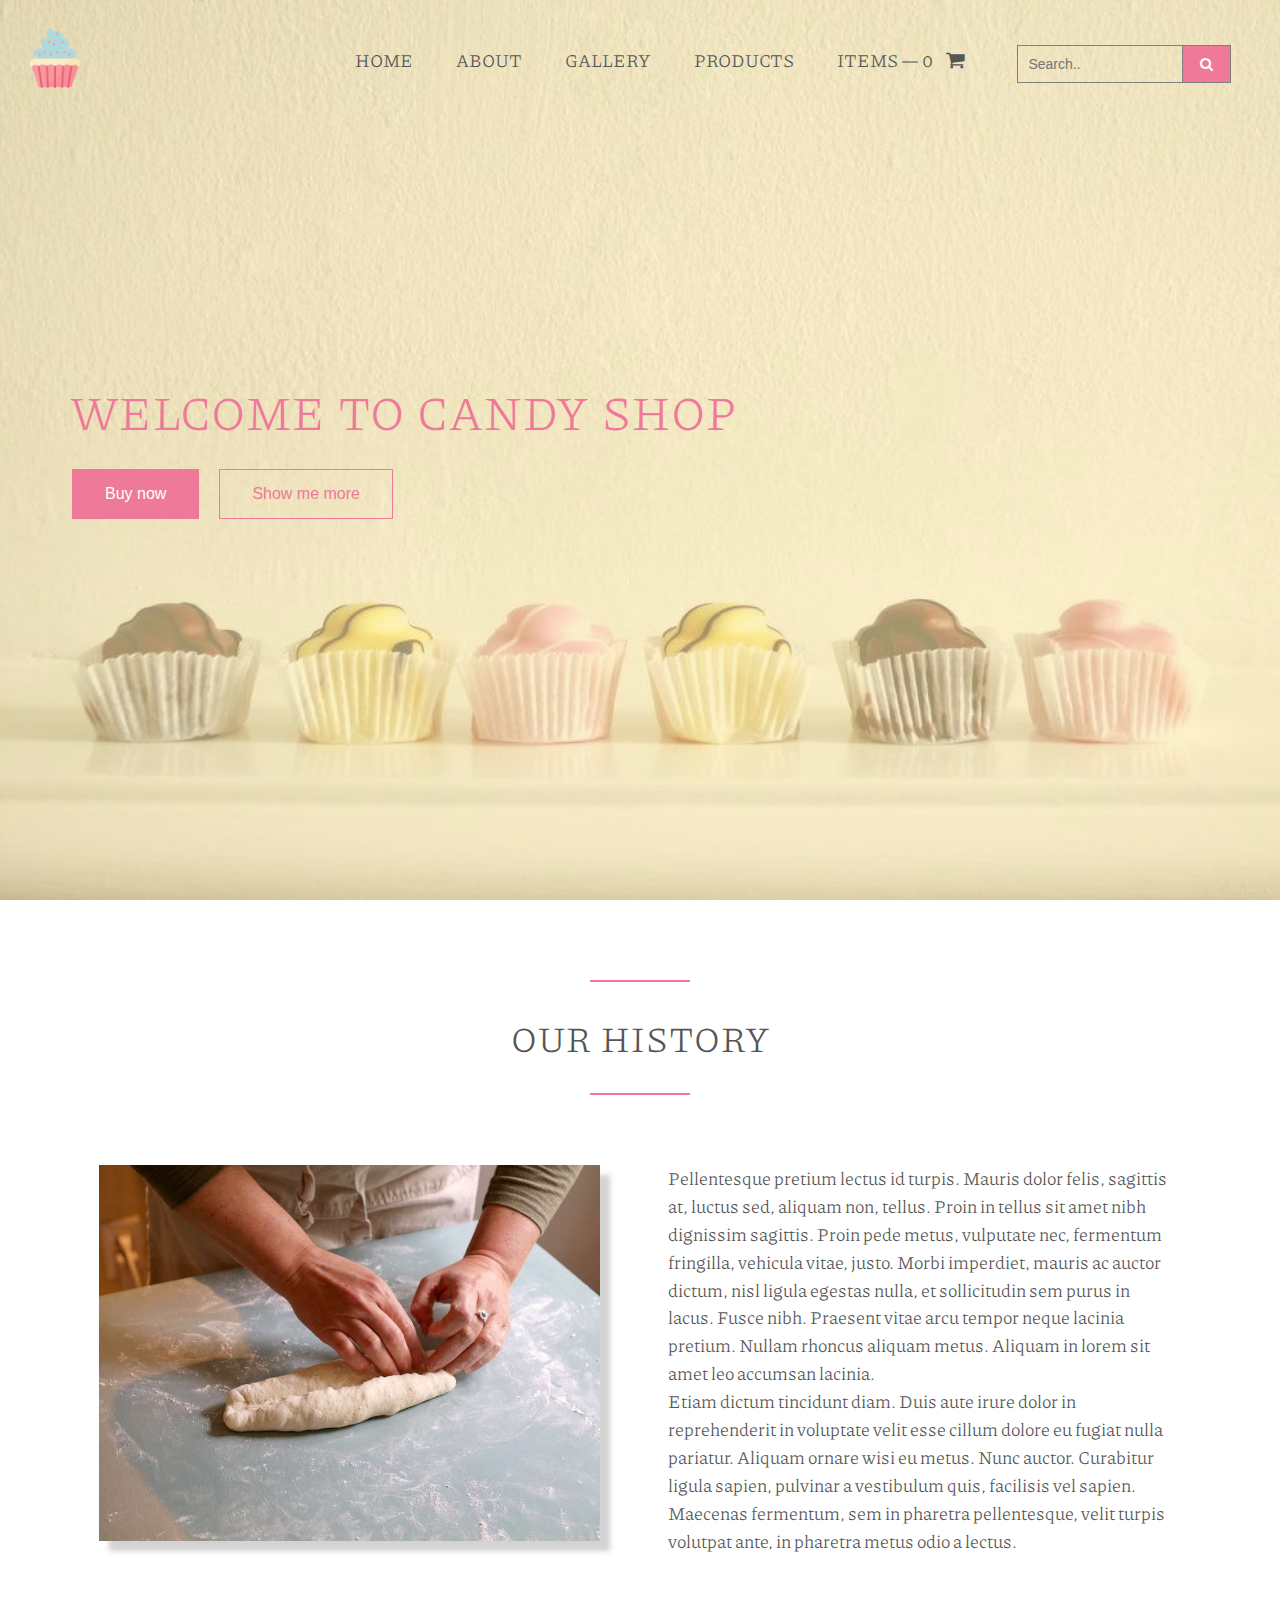
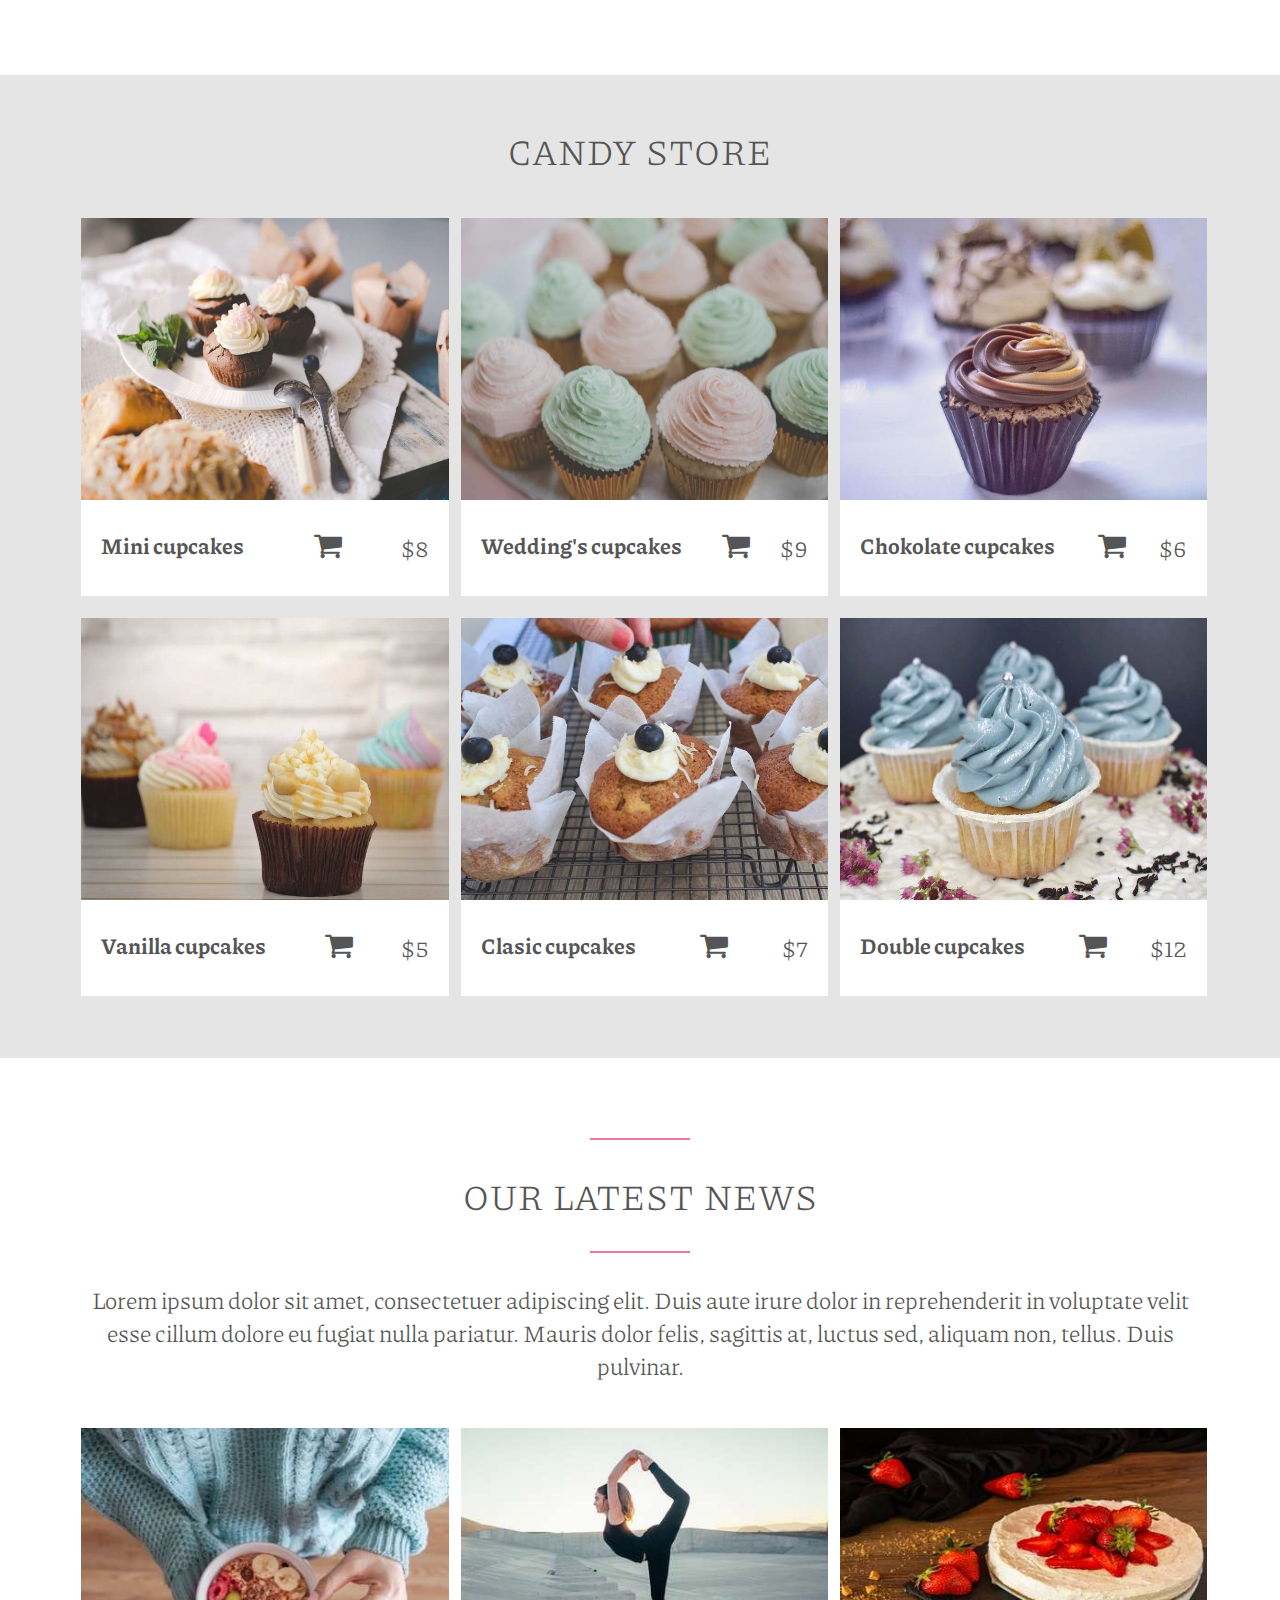
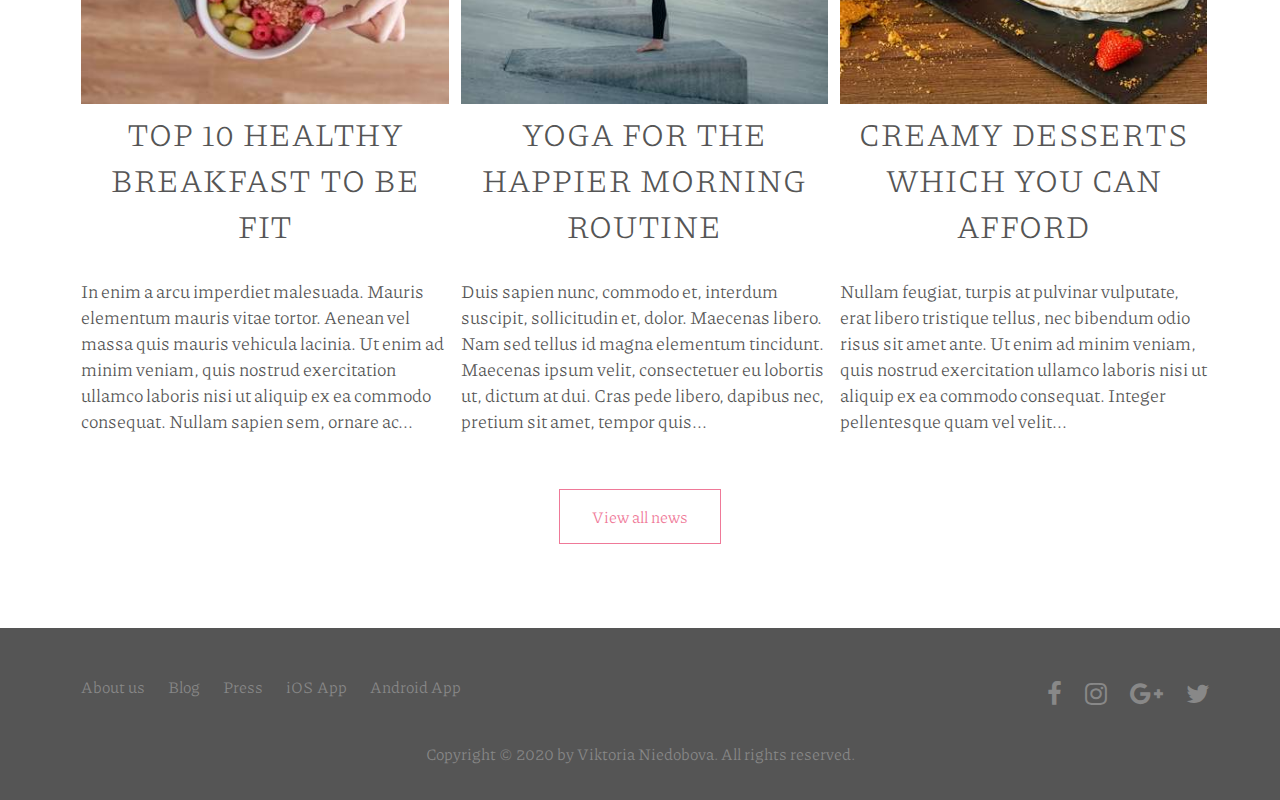
<file: index.html>
<!DOCTYPE html>
<html lang="en">
<head>
    <meta charset="UTF-8">
    <meta name="viewport" content="width=device-width, initial-scale=1.0">
    <link rel="stylesheet" href="resourses/css/style.css">
    <link rel="stylesheet" href="vendors/css/grid.css">
    <link rel="stylesheet" href="resourses/css/queries.css">

    <link rel="stylesheet" href="https://cdnjs.cloudflare.com/ajax/libs/font-awesome/4.7.0/css/font-awesome.min.css">

    <link href="https://fonts.googleapis.com/css2?family=Piazzolla:ital,wght@0,100;0,300;0,400;1,300&display=swap" rel="stylesheet">

    <title>Cupcake Shop</title>
</head>
<body>

    <header>
        <div class="search-form">
            <form class="search-form__field">
                <input type="text" placeholder="Search.." name="search">
                <button type="submit"><i class="fa fa-search"></i></button>
            </form>
        </div>

        <nav>
            <span class="navbar-toggle" id="js-navbar-toggle">
                <i class="fa fa-bars"></i>
            </span>
            <a href="index.html" class="logo-main">
                <img src="resourses/images/logo-1.png" alt="Pink logo" class="logo-main__color">
                <img src="resourses/images/logo-2.png" alt="Black-logo" class="logo-main__black">
            </a>

            <ul class="main-nav center" id="js-menu">
                <div class="main-nav__links">
                    <li><a href="index.html">Home</a></li>
                    <li><a href="#section-about">About</a></li>
                    <li><a href="#section-gallery">Gallery</a></li>
                    <li>
                        <div class="dropdown">
                            <div class="dropbtn">Products</div>
                            <div class="dropdown-content">
                                <a href="#">Link 1</a>
                                <a href="#">Link 2</a>
                                <a href="#">Link 3</a>
                            </div>
                        </div>
                    </li>

                    <li class="cart-nav">
                        <a href="shop.html"> Items &mdash; <span>0</span></a>
                        <span class="fa fa-shopping-cart"></span>
                    </li>
                </div>
            </ul>
        </nav>

        <div class="hero-text-box" id="hero-text-box">
            <h1>Welcome to Candy Shop</h1>
            <button class="btn btn-full">Buy now</button>
            <button class="btn btn-ghost">Show me more</button>
        </div>
    </header>

    <section class="section-about" id="section-about">
        <div class="row">
            <h2>Our History</h2>
        </div>

        <div class="row">
            <div class="col span-1-of-2 box">
                <div class="section-about__image">
                    <img src="resourses/images/about.jpeg" alt="About shop">
                </div>
            </div>
            <div class="col span-1-of-2 box">
                <div class="section-about__text">
                    <p>
                        Pellentesque pretium lectus id turpis. Mauris dolor felis, sagittis at, luctus sed, aliquam non, tellus. Proin in tellus sit amet nibh dignissim sagittis. Proin pede metus, vulputate nec, fermentum fringilla, vehicula vitae, justo. Morbi imperdiet, mauris ac auctor dictum, nisl ligula egestas nulla, et sollicitudin sem purus in lacus. Fusce nibh. Praesent vitae arcu tempor neque lacinia pretium. Nullam rhoncus aliquam metus. Aliquam in lorem sit amet leo accumsan lacinia. <br> Etiam dictum tincidunt diam. Duis aute irure dolor in reprehenderit in voluptate velit esse cillum dolore eu fugiat nulla pariatur. Aliquam ornare wisi eu metus. Nunc auctor.
                        Curabitur ligula sapien, pulvinar a vestibulum quis, facilisis vel sapien. Maecenas fermentum, sem in pharetra pellentesque, velit turpis volutpat ante, in pharetra metus odio a lectus. 
                    </p>
                </div>
            </div>
        </div>
    </section>

    <section class="section-photo-gallery" id="section-gallery">
        <div class="row">
            <h3>Candy Store</h3>
        </div>

        <div class="row">
            <div class="col span-2-of-6 card">
                <div class="section-photo-gallery__img-container">
                    <img src="resourses/images/1.jpeg" alt="Mini cupcakes">
                </div>
                <div class="section-photo-gallery__card-offer">
                    <div class="section-photo-gallery__card-offer--card-text">
                        <h4>Mini cupcakes</h4>
                        <i class="fa fa-shopping-cart add"></i>
                        <span class="card-text--value">$8</span>
                    </div>
                </div>
            </div>
            <div class="col span-2-of-6 card">
                <div class="section-photo-gallery__img-container">
                    <img src="resourses/images/2.jpeg" alt="Wedding's cupcakes">
                </div>
                <div class="section-photo-gallery__card-offer">
                    <div class="section-photo-gallery__card-offer--card-text">
                        <h4>Wedding's cupcakes</h4>
                        <i class="fa fa-shopping-cart add"></i>
                        <span class="card-text--value">$9</span>
                    </div>
                </div>
            </div>

            <div class="col span-2-of-6 card">
                <div class="section-photo-gallery__img-container">
                    <img src="resourses/images/3.jpeg" alt="Chokolate cupcakes">
                </div>
                <div class="section-photo-gallery__card-offer">
                    <div class="section-photo-gallery__card-offer--card-text">
                        <h4>Chokolate cupcakes</h4>
                        <i class="fa fa-shopping-cart add"></i>
                        <span class="card-text--value">$6</span>
                    </div>
                </div>
            </div>
            <div class="col span-2-of-6 card">
                <div class="section-photo-gallery__img-container">
                    <img src="resourses/images/4.jpeg" alt="Vanilla cupcakes">
                </div>
                <div class="section-photo-gallery__card-offer">
                    <div class="section-photo-gallery__card-offer--card-text">
                        <h4>Vanilla cupcakes</h4>
                        <i class="fa fa-shopping-cart add"></i>
                        <span class="card-text--value">$5</span>
                    </div>
                </div>
            </div>
            <div class="col span-2-of-6 card">
                <div class="section-photo-gallery__img-container">
                    <img src="resourses/images/5.jpeg" alt="Clasic cupcakes">
                </div>
                <div class="section-photo-gallery__card-offer">
                    <div class="section-photo-gallery__card-offer--card-text">
                        <h4>Clasic cupcakes</h4>
                        <i class="fa fa-shopping-cart add"></i>
                        <span class="card-text--value">$7</span>
                    </div>
                </div>
            </div>
            <div class="col span-2-of-6 card">
                <div class="section-photo-gallery__img-container">
                    <img src="resourses/images/6.jpeg" alt="Double cupcakes">
                </div>
                <div class="section-photo-gallery__card-offer">
                    <div class="section-photo-gallery__card-offer--card-text">
                        <h4>Double cupcakes</h4>
                        <i class="fa fa-shopping-cart add"></i>
                        <span class="card-text--value">$12</span>
                    </div>
                </div>
            </div>
            
        </div>

        <div id="snackbar">Add to the shopping cart</div>
    </section>

    <section class="section-blog" id="section-blog">
        <div class="row">
            <h2>Our latest news</h2>
            <p class="section-blog__long-copy">
                Lorem ipsum dolor sit amet, consectetuer adipiscing elit. Duis aute irure dolor in reprehenderit in voluptate velit esse cillum dolore eu fugiat nulla pariatur. Mauris dolor felis, sagittis at, luctus sed, aliquam non, tellus. Duis pulvinar. 
            </p>
        </div>

        <div class="section-blog__news row">
            <div class="col span-1-of-3">
                <img src="./resourses/images/blog-1.jpeg" alt="Healthy breakfast">               
                <h3>Top 10 healthy breakfast to be fit</h3>
                <p>
                    In enim a arcu imperdiet malesuada. Mauris elementum mauris vitae tortor. Aenean vel massa quis mauris vehicula lacinia. Ut enim ad minim veniam, quis nostrud exercitation ullamco laboris nisi ut aliquip ex ea commodo consequat. Nullam sapien sem, ornare ac... 
                </p>
            </div>
            <div class="col span-1-of-3">
                <img src="./resourses/images/blog-2.jpeg" alt="Yoga">               
                <h3>Yoga for the happier morning routine</h3>
                <p>
                    Duis sapien nunc, commodo et, interdum suscipit, sollicitudin et, dolor. Maecenas libero. Nam sed tellus id magna elementum tincidunt. Maecenas ipsum velit, consectetuer eu lobortis ut, dictum at dui. Cras pede libero, dapibus nec, pretium sit amet, tempor quis...
                </p>
            </div>
            <div class="col span-1-of-3">
                <img src="./resourses/images/blog-3.jpeg" alt="Desserts">               
                <h3>Creamy desserts which you can afford</h3>
                <p>
                    Nullam feugiat, turpis at pulvinar vulputate, erat libero tristique tellus, nec bibendum odio risus sit amet ante. Ut enim ad minim veniam, quis nostrud exercitation ullamco laboris nisi ut aliquip ex ea commodo consequat. Integer pellentesque quam vel velit...
                </p>
            </div>
        </div>
        <div class="u-center-text">
            <a class="btn btn-ghost btn-blog" href="#">View all news</a>
        </div>
    </section>

    <footer>
        <div class="row">
            <div class ="col span-1-of-2">
                <ul class="footer-nav">
                    <li><a href="#">About us</a></li>
                    <li><a href="#">Blog</a></li>
                    <li><a href="#">Press</a></li>
                    <li><a href="#">iOS App</a></li>
                    <li><a href="#">Android App</a></li>
                </ul>
            </div>
            <div class ="col span-1-of-2">
                <ul class="social-links">
                    <li><a href="#"><i class="fa fa-facebook"></i></a></li>
                    <li><a href="#"><i class="fa fa-instagram"></i></a></li>
                    <li><a href="#"><i class="fa fa-google-plus"></i></a></li>
                    <li><a href="#"><i class="fa fa-twitter"></i></a></li>
                </ul>
            </div>
        </div>

        <div class="row">
            <p>
                Copyright &copy; 2020 by Viktoria Niedobova. All rights reserved.
            </p>
        </div>
    </footer>

    <script src="./resourses/js/script.js"></script>
    <script src="./resourses/js/shopCart.js"></script>
    <script src="./resourses/js/main.js"></script>
    
</body>

</html>
</file>
<file: resourses/css/style.css>
/* ---------------------------------------- */
/* COLOR */
/* ---------------------------------------- */

:root {
    --mainPink: #ef7998;
    --mainYellow: rgb(249, 228, 148);
    --mainWhite: #fff;
    --mainBlack: #000;
    --yellowTrans: rgba(249, 228, 148, 0.5);
    --mainGrey: #555;
  }

/* ---------------------------------------- */
/* BASIC SETUP */
/* ---------------------------------------- */

* {
    padding: 0;
    margin: 0;
    box-sizing: border-box;
}

html,
body {
    background-color: var(--mainWhite);
    color: var(--mainGrey);
    font-family: 'Piazzolla', 'Arial', serif;
    font-weight: 300;
    font-size: 20px;
    text-rendering: optimizeLegibility;
    overflow-x: hidden;
}

/* ---------------------------------------- */
/* REUSABLE COMPONENTS */
/* ---------------------------------------- */

.row {
    max-width: 1140px;
    margin: 0 auto;
}

section {
    padding: 80px 0;
}

.box {
    padding: 2.5%;
}

/*---------HEADINGS--------------*/

h1,
h2,
h3,
h5,
h6 {
    font-weight: 300;
    text-transform: uppercase;
}

h1 {
    margin-top: 0 !important;
    margin-bottom: 20px;
    color: var(--mainPink);
    font-size: 240%;
    word-spacing: 4px;
    letter-spacing: 1px;
}

h2 {
    font-size: 180%;
    word-spacing: 2px;
    text-align: center;
    margin-bottom: 30px;
    letter-spacing: 1px;
}

h3 {
    font-size: 180%;
    word-spacing: 2px;
    text-align: center;
    margin-bottom: 30px;
    letter-spacing: 1px;
}

h4 {
    font-size: 110%;
    margin-bottom: 15px;
}

h5 {
    font-size: 90%;
    letter-spacing: 0.5px;
    margin-top: 10px;
}

h6 {
    font-size: 90%;
    letter-spacing: 0.5px;
    padding: 0 15px;
}

h2::after {
    display: block;
    height: 2px;
    background-color: var(--mainPink);
    content: " ";
    width: 100px;
    margin: 0 auto;
    margin-top: 30px;
}

h2::before {
    display: block;
    height: 2px;
    background-color: var(--mainPink);
    content: " ";
    width: 100px;
    margin: 0 auto;
    margin-bottom: 30px;
}

/* ---------------------------------------- */
/* HEADER */
/* ---------------------------------------- */


header {
    background-image: linear-gradient(rgba(249, 228, 148, 0.5), rgba(249, 228, 148, 0.5)), url('./img/hero.jpeg');
    background-size: cover;
    background-position: center;
    background-repeat: no-repeat;
    /* background-attachment: fixed; */
    height: 100vh;
    position: relative;
}

.hero-text-box {
    position: absolute;
    width: 1140px;
    top: 50%;
    left: 50%;
    transform: translate(-50%, -50%);
    -webkit-transform: translate(-50%, -50%);
    -ms-transform: translate(-50%, -50%);
}

.logo-main__color {
    height: 60px;
    width: auto;
    position: absolute;
    left: 25px;
    top: 8px;
    margin-top: 20px;
    opacity: 0.8;
}

.logo-main__black {
    display: none;
    height: 50px;
    width: auto;
    float: left;
    margin: 5px 0;
    position: absolute;
    top: 11px;
    left: 20px;
}

.main-nav li a:link,
.main-nav li a:visited {
    list-style: none;
    color: var(--mainGrey);
    text-decoration: none;
    text-transform: uppercase;
    font-size: 90%;
    border-bottom: 1px solid transparent;
    transition: border-bottom 0.3s;
    -webkit-transition: border-bottom 0.3s;
    width: 100%;
    position: relative;
}

.main-nav li a:hover,
.main-nav li a:active {
    border-bottom: 2px solid var(--mainPink);
}

.logo-main {
    width: 100%;
}

.center {
    width: 100%;
    padding-top: 45px;
    text-align: center;
}

.fa-shopping-cart {  
    margin-left: 10px;
}


.navbar-toggle i {
    color: var(--mainGrey);
    font-size: 50px;
}

/* ---------------------------------------- */
/* ABOUT */
/* ---------------------------------------- */

.box:first-child { 
    margin-left: 0; 
}

.section-about__image {
    float: left;
    box-shadow: 10px 10px 5px rgba(80, 80, 80, 0.25);
    line-height: 0;
}

.section-about__image img {
    width: 100%;
    height: auto;
}

.section-about__text {
    float: right;
}

.section-about__text p {
    font-size: 90%;
    line-height: 155%;
}

/* ---------------------------------------- */
/* PHOTO-GALLERY */
/* ---------------------------------------- */

.section-photo-gallery {
    padding: 50px 0;
    background-color: #e5e5e5;
}

.card {
    position: relative;
    display: flex !important;
    flex-direction: column;
    min-width: 0;
    background-color: #fff;
    background-clip: border-box;
}

.section-photo-gallery__img-container {
    width: 100%;
    margin: 0;
    overflow: hidden;
    position: relative;
    cursor: pointer;
}

.section-photo-gallery__img-container img {
    opacity: 0.9;
    width: 100%;
    height: auto;
    transform: scale(1.15);
    transition: transform 0.7s, opacity 0.7s;
    -webkit-transition: transform 0.7s, opacity 0.7s;
}

.section-photo-gallery__img-container img:hover {
    opacity: 1;
    transform: scale(1.03);
    -webkit-transform: scale(1.03);
    -ms-transform: scale(1.03);
}

.section-photo-gallery__card-offer {
    margin-top: 10px;
    padding: 1rem;
}

.section-photo-gallery__card-offer--card-text{
    justify-content: space-between;
    display: flex;

}

.section-photo-gallery__card-offer--card-text i {
    font-size: 30px;
    color: var(--mainGrey);
    cursor: pointer;
}

.card-text--value {
    font-size: 120%;
}

/* ---------------------------------------- */
/* SEARCH-FORM */
/* ---------------------------------------- */

.search-form {
    position: absolute;
    top: 4%;
    right: 9.6%;
}

.search-form__field input[type=text] {
    padding: 10px;
    font-size: 17px;
    border: 1px solid grey;

    float: left;
    width: 80%;
    background: transparent;
}
  
.search-form__field button {
    float: left;
    width: 20%;
    padding: 10px;
    background: var(--mainPink);
    color: white;
    font-size: 17px;
    border: 1px solid grey;
    border-left: none; 
    cursor: pointer;
}
  
.search-form__field button:hover {
    background-color: #eb5b81;
}
  
.search-form__field::after {
    content: "";
    clear: both;
    display: table;
} 


/*------BUTTONS-------*/

.btn {
    border: none;
    color: white;
    padding: 15px 32px;
    text-align: center;
    text-decoration: none;
    display: inline-block;
    font-size: 16px;
    margin: 4px 2px;
    cursor: pointer;
    transition: background-color 0.2s, color 0.2s;
    -webkit-transition: background-color 0.2s, color 0.2s;
    outline: none;
}

.btn-full {
    background-color: var(--mainPink);
    border: 1px solid var(--mainPink);
    margin-right: 15px;
}

.btn-ghost {
    border: 1px solid var(--mainPink);
    color: var(--mainPink);
    background-color: transparent;
}

.btn:hover {
    background-color: #eb5b81;
}

.btn-full:hover {
    border: 1px solid #eb5b81;
}

.btn-ghost:hover {
    border: 1px solid #eb5b81;
    color: #fff;
}

/*---------DROPDOWN MENU-------------*/

/* Dropdown Button */
.dropbtn {
    border: none;
    text-transform: uppercase;
    text-decoration: none;
    font-size: 90%;
  }


  /* The container <div> - needed to position the dropdown content */

  .dropdown {
    position: relative;
    display: inline-block;
  }

  /* Dropdown Content (Hidden by Default) */
  .dropdown-content {
    display: none;
    padding-top: 10px;
    position: absolute;
    background-color: #fbebb3;
    box-shadow: 0px 8px 16px 0px rgba(0,0,0,0.2);
    z-index: 1;
  }

  /* Links inside the dropdown */
  .dropdown-content a {
    padding: 12px 16px;
    display: block; /*change was inline-block*/
  }

  /* Show the dropdown menu on hover */
  
  .dropdown:hover .dropdown-content {display: block;}

/* ---------------------------------------- */
/* SHOPPING-CART */
/* ---------------------------------------- */

.header-shop {
    background-color: var(--yellowTrans);
    background-size: cover;
    background-position: center;
    background-repeat: no-repeat;
    background-attachment: fixed;
    height: 100%;
    position: relative;
    padding: 10px 0 !important;
}

.product-header {
    display: grid;
    grid-template-columns: 30% 10% 30% 20%;
    margin: 40px 10px;
    padding: 10px;
    grid-column-gap: 20px;
    text-align: center;
}

.product-item {
    display: grid;
    grid-template-columns: 30% 10% 30% 20%;
    grid-column-gap: 20px;
    margin: 20px 5px;
    padding: 10px;
    text-align: center;
}

.product-item h6 {
    margin-top: 45px;
}

.price,
.total {
    vertical-align: middle;
    margin-top: 30px;
}

.quantity {
    margin-top: 30px;
    display: flex !important;
    flex-wrap: wrap;
    justify-content: center;
}

.quantity i {
    color: var(--mainGrey) !important;
    margin-top: 47.5px;
}

.products {
    background-color: rgb(247, 220, 116, 0.5);
    padding: 20px 0;
}

.total {
    display: flex !important;
    flex-wrap: wrap;
    justify-content: center;
}

.total i {
    color: var(--mainGrey) !important;
    margin-top: 42px;
    font-size: 1.5rem;

}

.basketTotalContainer {
    float: right;
    margin-top: 30px;
    display: flex;
    padding: 1rem;
}

.basketTotal {
    justify-content: space-between;
    display: flex;
    padding: 10px;
}

/* ---------------------------------------- */
/* BLOG */
/* ---------------------------------------- */

.u-center-text {
    text-align: center;
}

.section-blog__long-copy {
    margin-bottom: 35px;
    text-align: center;
    font-size: 118%;
}

.section-blog__news {
    margin-bottom: 40px;
}

.span-1-of-3 img {
    width: 100%;
}

.span-1-of-3 p {
    font-size: 18px;
}

.span-1-of-3 h3 {
    font-size: 160%;
}

/* ---------------------------------------- */
/* FOOTER */
/* ---------------------------------------- */

footer {
    background-color: var(--mainGrey);
    padding: 35px;
    font-size: 80%;
}

.footer-nav {
    list-style-type: none;
    float: left;
}

.social-links {
    list-style-type: none;
    float: right;
}

.footer-nav li,
.social-links li {
    display: inline-block;
    margin-right: 20px;
}

.footer-nav li:last-child,
.social-links li:last-child {
    margin-right: 0;
}

.footer-nav li a:link,
.footer-nav li a:visited,
.social-links i {
    text-decoration: none;
    border: 0;
    color: #888;
    transition: color 0.2s;
    -webkit-transition: color 0.2s;
}

.footer-nav li a:hover,
.footer-nav li a:active {
    color: #ddd;
}

.social-links li a:link,
.social-links li a:visited {
    font-size: 160%;
}

.fa-facebook,
.fa-google-plus,
.fa-instagram,
.fa-twitter {
    transition: color 0.2s;
    -webkit-transition: color 0.2s;
}

.fa-facebook:hover {
    color: #3b5998;
}

.fa-instagram:hover {
    color: #8a3ab9;
}

.fa-google-plus:hover {
    color: #dd4b39;
}

.fa-twitter:hover {
    color: #55acee;
}

footer p {
    color: #888;
    text-align: center;
    margin-top: 20px;
}

.white {
    background-color: green;
}

/*Message add to cart*/

#snackbar {
    visibility: hidden;
    min-width: 250px;
    margin-left: -125px;
    background-color: #333;
    color: #fff;
    text-align: center;
    border-radius: 2px;
    padding: 16px;
    position: fixed;
    z-index: 1;
    left: 50%;
    bottom: 30px;
    font-size: 17px;
  }
  
  #snackbar.show {
    visibility: visible;
    -webkit-animation: fadein 0.5s, fadeout 0.5s 2.5s;
    animation: fadein 0.5s, fadeout 0.5s 2.5s;
  }
  
  @-webkit-keyframes fadein {
    from {bottom: 0; opacity: 0;} 
    to {bottom: 30px; opacity: 1;}
  }
  
  @keyframes fadein {
    from {bottom: 0; opacity: 0;}
    to {bottom: 30px; opacity: 1;}
  }
  
  @-webkit-keyframes fadeout {
    from {bottom: 30px; opacity: 1;} 
    to {bottom: 0; opacity: 0;}
  }
  
  @keyframes fadeout {
    from {bottom: 30px; opacity: 1;}
    to {bottom: 0; opacity: 0;}
  }
</file>
<file: vendors/css/grid.css>
/*  SECTIONS  ============================================================================= */

.section {
	clear: both;
	padding: 0px;
	margin: 0px;
}

/*  GROUPING  ============================================================================= */

.row {
    zoom: 1; /* For IE 6/7 (trigger hasLayout) */
}

.row:before,
.row:after {
    content:"";
    display:table;
}
.row:after {
    clear:both;
}

/*  GRID COLUMN SETUP   ==================================================================== */

.col {
	display: block;
	float:left;
	margin: 1% 0 1% 1%;
}

/* .col:first-child { margin-left: 0; } all browsers except IE6 and lower */


/*  REMOVE MARGINS AS ALL GO FULL WIDTH AT 480 PIXELS */

@media only screen and (max-width: 480px) {
	.col { 
		margin: 1% 0 1% 0%;
        margin: 0;
	}
}


/*  GRID OF TWO   ============================================================================= */


.span-2-of-2 {
	width: 100%;
}

.span-1-of-2 {
	width: 49%;
}

/*  GO FULL WIDTH AT LESS THAN 480 PIXELS */

@media only screen and (max-width: 480px) {
	.span-2-of-2 {
		width: 100%; 
	}
	.span-1-of-2 {
		width: 100%; 
	}
}


/*  GRID OF THREE   ============================================================================= */

	
.span-3-of-3 {
	width: 100%; 
}

.span-2-of-3 {
	width: 66.13%; 
}

.span-1-of-3 {
	width: 32.26%; 
}


/*  GO FULL WIDTH AT LESS THAN 480 PIXELS */

@media only screen and (max-width: 480px) {
	.span-3-of-3 {
		width: 100%; 
	}
	.span-2-of-3 {
		width: 100%; 
	}
	.span-1-of-3 {
		width: 100%;
	}
}

/*  GRID OF FOUR   ============================================================================= */

	
.span-4-of-4 {
	width: 100%; 
}

.span-3-of-4 {
	width: 74.6%; 
}

.span-2-of-4 {
	width: 49.2%; 
}

.span-1-of-4 {
	width: 23.8%; 
}


/*  GO FULL WIDTH AT LESS THAN 480 PIXELS */

@media only screen and (max-width: 480px) {
	.span-4-of-4 {
		width: 100%; 
	}
	.span-3-of-4 {
		width: 100%; 
	}
	.span-2-of-4 {
		width: 100%; 
	}
	.span-1-of-4 {
		width: 100%; 
	}
}


/*  GRID OF FIVE   ============================================================================= */

	
.span-5-of-5 {
	width: 100%;
}

.span-4-of-5 {
  	width: 79.68%; 
}

.span-3-of-5 {
  	width: 59.36%; 
}

.span-2-of-5 {
  	width: 39.04%;
}

.span-1-of-5 {
  	width: 18.72%;
}


/*  GO FULL WIDTH AT LESS THAN 480 PIXELS */

@media only screen and (max-width: 480px) {
	.span-5-of-5 {
		width: 100%; 
	}
	.span-4-of-5 {
		width: 100%; 
	}
	.span-3-of-5 {
		width: 100%; 
	}
	.span-2-of-5 {
		width: 100%; 
	}
	.span-1-of-5 {
		width: 100%; 
	}
}


/*  GRID OF SIX   ============================================================================= */


.span-6-of-6 {
	width: 100%;
}

.span-5-of-6 {
  	width: 83.06%;
}

.span-4-of-6 {
  	width: 66.13%;
}

.span-3-of-6 {
  	width: 49.2%;
}

.span-2-of-6 {
  	width: 32.26%;
}

.span-1-of-6 {
  	width: 15.33%;
}


/*  GO FULL WIDTH AT LESS THAN 480 PIXELS */

@media only screen and (max-width: 480px) {
	.span-6-of-6 {
		width: 100%; 
	}
	.span-5-of-6 {
		width: 100%; 
	}
	.span-4-of-6 {
		width: 100%; 
	}
	.span-3-of-6 {
		width: 100%; 
	}
	.span-2-of-6 {
		width: 100%; 
	}
	.span-1-of-6 {
		width: 100%; 
	}
}



/*  GRID OF SEVEN   ============================================================================= */


.span-7-of-7 {
	width: 100%;
}

.span-6-of-7 {
	width: 85.48%;
}

.span-5-of-7 {
  	width: 70.97%;
}

.span-4-of-7 {
  	width: 56.45%;
}

.span-3-of-7 {
  	width: 41.94%;
}

.span-2-of-7 {
  	width: 27.42%;
}

.span-1-of-7 {
  	width: 12.91%;
}


/*  GO FULL WIDTH AT LESS THAN 480 PIXELS */

@media only screen and (max-width: 480px) {
	.span-7-of-7 {
		width: 100%; 
	}
	.span-6-of-7 {
		width: 100%; 
	}
	.span-5-of-7 {
		width: 100%; 
	}
	.span-4-of-7 {
		width: 100%; 
	}
	.span-3-of-7 {
		width: 100%; 
	}
	.span-2-of-7 {
		width: 100%; 
	}
	.span-1-of-7 {
		width: 100%; 
	}
}


/*  GRID OF EIGHT   ============================================================================= */

	
.span-8-of-8 {
	width: 100%;
}

.span-7-of-8 {
	width: 87.3%; 
}

.span-6-of-8 {
	width: 74.6%; 
}

.span-5-of-8 {
	width: 61.9%; 
}

.span-4-of-8 {
	width: 49.2%; 
}

.span-3-of-8 {
	width: 36.5%;
}

.span-2-of-8 {
	width: 23.8%; 
}

.span-1-of-8 {
	width: 11.1%; 
}


/*  GO FULL WIDTH AT LESS THAN 480 PIXELS */

@media only screen and (max-width: 480px) {
	.span-8-of-8 {
		width: 100%; 
	}
	.span-7-of-8 {
		width: 100%; 
	}
	.span-6-of-8 {
		width: 100%; 
	}
	.span-5-of-8 {
		width: 100%; 
	}
	.span-4-of-8 {
		width: 100%; 
	}
	.span-3-of-8 {
		width: 100%; 
	}
	.span-2-of-8 {
		width: 100%; 
	}
	.span-1-of-8 {
		width: 100%; 
	}
}


/*  GRID OF NINE   ============================================================================= */


.span-9-of-9 {
	width: 100%;
}

.span-8-of-9 {
	width: 88.71%;
}

.span-7-of-9 {
	width: 77.42%; 
}

.span-6-of-9 {
	width: 66.13%; 
}

.span-5-of-9 {
	width: 54.84%; 
}

.span-4-of-9 {
	width: 43.55%; 
}

.span-3-of-9 {
	width: 32.26%;
}

.span-2-of-9 {
	width: 20.97%; 
}

.span-1-of-9 {
	width: 9.68%; 
}


/*  GO FULL WIDTH AT LESS THAN 480 PIXELS */

@media only screen and (max-width: 480px) {
	.span-9-of-9 {
		width: 100%; 
	}
	.span-8-of-9 {
		width: 100%; 
	}
	.span-7-of-9 {
		width: 100%; 
	}
	.span-6-of-9 {
		width: 100%; 
	}
	.span-5-of-9 {
		width: 100%; 
	}
	.span-4-of-9 {
		width: 100%; 
	}
	.span-3-of-9 {
		width: 100%; 
	}
	.span-2-of-9 {
		width: 100%; 
	}
	.span-1-of-9 {
		width: 100%; 
	}
}


/*  GRID OF TEN   ============================================================================= */


.span-10-of-10 {
	width: 100%;
}

.span-9-of-10 {
	width: 89.84%;
}

.span-8-of-10 {
	width: 79.68%;
}

.span-7-of-10 {
	width: 69.52%; 
}

.span-6-of-10 {
	width: 59.36%; 
}

.span-5-of-10 {
	width: 49.2%; 
}

.span-4-of-10 {
	width: 39.04%; 
}

.span-3-of-10 {
	width: 28.88%;
}

.span-2-of-10 {
	width: 18.72%; 
}

.span-1-of-10 {
	width: 8.56%; 
}


/*  GO FULL WIDTH AT LESS THAN 480 PIXELS */

@media only screen and (max-width: 480px) {
	.span-10-of-10 {
		width: 100%; 
	}
	.span-9-of-10 {
		width: 100%; 
	}
	.span-8-of-10 {
		width: 100%; 
	}
	.span-7-of-10 {
		width: 100%; 
	}
	.span-6-of-10 {
		width: 100%; 
	}
	.span-5-of-10 {
		width: 100%; 
	}
	.span-4-of-10 {
		width: 100%; 
	}
	.span-3-of-10 {
		width: 100%; 
	}
	.span-2-of-10 {
		width: 100%; 
	}
	.span-1-of-10 {
		width: 100%; 
	}
}


/*  GRID OF ELEVEN   ============================================================================= */

.span-11-of-11 {
	width: 100%;
}

.span-10-of-11 {
	width: 90.76%;
}

.span-9-of-11 {
	width: 81.52%;
}

.span-8-of-11 {
	width: 72.29%;
}

.span-7-of-11 {
	width: 63.05%; 
}

.span-6-of-11 {
	width: 53.81%; 
}

.span-5-of-11 {
	width: 44.58%; 
}

.span-4-of-11 {
	width: 35.34%; 
}

.span-3-of-11 {
	width: 26.1%;
}

.span-2-of-11 {
	width: 16.87%; 
}

.span-1-of-11 {
	width: 7.63%; 
}


/*  GO FULL WIDTH AT LESS THAN 480 PIXELS */

@media only screen and (max-width: 480px) {
	.span-11-of-11 {
		width: 100%; 
	}
	.span-10-of-11 {
		width: 100%; 
	}
	.span-9-of-11 {
		width: 100%; 
	}
	.span-8-of-11 {
		width: 100%; 
	}
	.span-7-of-11 {
		width: 100%; 
	}
	.span-6-of-11 {
		width: 100%; 
	}
	.span-5-of-11 {
		width: 100%; 
	}
	.span-4-of-11 {
		width: 100%; 
	}
	.span-3-of-11 {
		width: 100%; 
	}
	.span-2-of-11 {
		width: 100%; 
	}
	.span-1-of-11 {
		width: 100%; 
	}
}


/*  GRID OF TWELVE   ============================================================================= */

.span-12-of-12 {
	width: 100%;
}

.span-11-of-12 {
	width: 91.53%;
}

.span-10-of-12 {
	width: 83.06%;
}

.span-9-of-12 {
	width: 74.6%;
}

.span-8-of-12 {
	width: 66.13%;
}

.span-7-of-12 {
	width: 57.66%; 
}

.span-6-of-12 {
	width: 49.2%; 
}

.span-5-of-12 {
	width: 40.73%; 
}

.span-4-of-12 {
	width: 32.26%; 
}

.span-3-of-12 {
	width: 23.8%;
}

.span-2-of-12 {
	width: 15.33%; 
}

.span-1-of-12 {
	width: 6.86%; 
}


/*  GO FULL WIDTH AT LESS THAN 480 PIXELS */

@media only screen and (max-width: 480px) {
	.span-12-of-12 {
		width: 100%; 
	}
	.span-11-of-12 {
		width: 100%; 
	}
	.span-10-of-12 {
		width: 100%; 
	}
	.span-9-of-12 {
		width: 100%; 
	}
	.span-8-of-12 {
		width: 100%; 
	}
	.span-7-of-12 {
		width: 100%; 
	}
	.span-6-of-12 {
		width: 100%; 
	}
	.span-5-of-12 {
		width: 100%; 
	}
	.span-4-of-12 {
		width: 100%; 
	}
	.span-3-of-12 {
		width: 100%; 
	}
	.span-2-of-12 {
		width: 100%; 
	}
	.span-1-of-12 {
		width: 100%; 
	}
}
</file>
<file: resourses/css/queries.css>
/*big monitors*/

@media screen and (min-width: 1201px) {

/*---------Sticky Nav-------------------*/

    .sticky {
        position: fixed;
        top: 0;
        left: 0;
        width: 100%;
        background-color: rgb(255, 255, 255, 0.98);
        box-shadow: 0 2px 2px #efefef;
        z-index: 9999;
    }

    .sticky .main-nav {
        padding-top: 23px;
        
    }

    .sticky .main-nav li {
        padding-bottom: 30px;
        font-size: 90%;
        float: right;

    }

    .sticky .main-nav__links li:first-of-type {
        margin-right: 50px;
    }

    .sticky .main-nav__links .dropdown a:link,
    .sticky .main-nav__links .dropdown a:visited {
        padding: 10px 0;
    }

    .sticky .cart-nav__text {
        font-size: 80%;
        padding-top: 32px;

    }

    .sticky .cart-nav__icon {
        position: absolute;
        top: -18%;
        right: 45%;
    }

    .sticky .logo-main__color{
        display: none;
    }

    .sticky .logo-main__black {
        display: block;
    }

    .sticky .main-nav__links .dropdown-content {
        /* display: none; */
        padding: 12px 16px;
        position: absolute;
        background-color: rgb(255, 255, 255);
        box-shadow: 0px 8px 16px 0px rgba(0,0,0,0.2);
        z-index: 1;
    }
      
    .navbar-toggle {
        display: none;
    }

    .main-nav li {
        display: inline-block;
        margin-left: 40px;
    }
}

/* big monitors to 1600 px */
@media only screen and (max-width: 1600px) {

    .search-form {
        position: absolute;
        top: 5%;
        right: 2%;
    }

    .search-form__field input[type=text] {
        font-size: 14px;
        width: 70%;
    }
      
    .search-form__field button {
        width: 20%;
        font-size: 14px;
    }
}


/* big tablets to 1200 px */
@media only screen and (max-width: 1200px) {

    .navbar-toggle {
        display: none;
     }

    .main-nav li {
        display: inline-block;
        margin-left: 40px;
    }


    .hero-text-box {
        position: absolute;
        width: 100%;
        padding: 0 2%;
    }

    .row { padding: 0 2%; }

    .shop-nav {
        position: absolute;
        right: 5%;
        top: 2.5%;
        display: flex !important;
        justify-content: space-between;
        flex-wrap: nowrap;
        float: right;
        list-style: none;
        margin-top: 0;
        margin-right: 15px;  
    }

    .shop-nav li {
        margin-left: 20px !important;
    }

    .product-header {
        margin-top: 100px;
    }

    .span-1-of-3 h3 {
        font-size: 140%;
    }

    .section-blog__long-copy {
        font-size: 110%;
    }

    .search-form {
        position: absolute;
        top: 10%;
        right: 38%;
    }

    .search-form__field input[type=text] {
        font-size: 14px;
        width: 80%;
    }
      
    .search-form__field button {
        width: 20%;
        font-size: 14px;
    }
}



/* small tablets to big tablets fron 768px to 1023px*/
@media only screen and (max-width: 1023px) {

    body { font-size: 18px; }
    section { padding: 60px 0; }

    .col { 
        width: 49%; /*100*/
        margin: 0 1% 1% 0; /*0 0 3 0*/
    }

    .row {
        padding: 0 0 0 1%;
    }

    p {
        font-size: 100%;
    }

    .logo-main__color {
        position: absolute;
        height: 70px;
        width: auto;
        margin-top: 0;
        left: 2.5%;
        top: 1.5%;
    }

    .logo-main__black {
        display: none !important;
    }

    .main-nav {
        list-style-type: none;
        display: none;
        max-width: 1200px;
    } 

    .navbar-toggle {
        font-size: 24px;
        cursor: pointer;
        display: block !important;
    }

    .navbar-toggle i {
        position: absolute;
        top: 2.8%;
        right: 5%;
        cursor: pointer;
        font-size: 50px;
    } 


    .active {
        display: block;
        background-color: rgb(249, 228, 148);
        width: 100vw;
        height: 100vh;
    }

    .disactive {
        display: none;
    }

    .main-nav li {
        text-align: center;
        margin: 0 auto;
        padding-top: 12px;
        padding-bottom: 5px;
        display: block;
        font-size: 100%;
    }

    .input-box {
        font-size: 18px;
    }

    .main-nav__links {
        position: absolute;
        top: 50%;
        left: 50%;
        transform: translate(-50%, -50%);
        font-size: 200%;
    }

    .dropdown {
        float: none;
        cursor: pointer;
    }

    .dropdown-content a {
        padding: 10px 14px;
    }

    .dropdown-content {
        position: relative;
        margin-top: 10px;
        padding-top: 3px;
    }

    .dropdown .dropbtn {
        display: inline; 
        /*block*/
        width: 100%;
        text-align: left;
    }

    .section-photo-gallery__card-offer--card-text {
        justify-content: space-between;
        display: flex;
        font-size: 100%;
    }

    .section-photo-gallery__card-offer--card-text h4,
    .section-photo-gallery__card-offer--card-text span {
        font-size: 130%;
    }

    .section-photo-gallery__card-offer--card-text i {
        font-size: 35px;
        color: var(--mainGrey);
        cursor: pointer;
    }

    .span-1-of-3 h3 {
        margin-top: 30px;
        margin-bottom: 20px;
    }

    .span-1-of-3 p {
        margin-bottom: 20px;
        text-align: center;
    }

    .search-form {
        position: absolute;
        top: 3.3%;
        right: 15%;
    }
}


/* small phones to small tablets from 481px to 767px*/
@media only screen and (max-width: 767px) {
    body { font-size: 16px; }
    section { padding: 30px 0; }
    header {
        background-size: cover;
        background-repeat: no-repeat;
    }

    .row,
    .hero-text-box { 
        padding: 0 4%;
        margin-top: 25px !important;
    }
    .col { 
        width: 100%;
        margin: 0 0 3% 0;
    }

    h1 { 
        font-size: 155%; 
    }

    h2 { font-size: 140%; }

    h5 { font-size: 80%; }


    h6 { font-size: 75%; }

    .main-nav li {
        padding-top: 8px;
        padding-bottom: 5px;
        display: block;
        font-size: 75%;
    }

    .navbar-toggle i {
        position: absolute;
        top: 3.3%;
        right: 5%;
        cursor: pointer;
        font-size: 40px;
    }

    .input-box {
        font-size: 14px;
        float: left;
    }

    .logo-main__color  {
        position: absolute;
        height: 50px;
        width: auto;
        margin-top: 0;
        left: 2.5%;
        top: 2.5%;
    }

    .btn {
        padding: 8px 24px !important;
    }

    .text p {
        text-align: center;
    }

    .section-photo-gallery__card-offer--card-text h4,
    .section-photo-gallery__card-offer--card-text span {
        font-size: 110%;
    }

    .section-photo-gallery__card-offer--card-text {
        justify-content: space-between;
        display: flex;
    }

    .section-photo-gallery__card-offer--card-text i {
        font-size: 28px;
        color: var(--mainGrey);
        cursor: pointer;
    }

    .header-shop{
        width: 100%;
    }

    .product-header {
        grid-template-columns: 35% 30% 35%;
        grid-column-gap: 5px;
        width: 100%;
        margin-top: 80px;
    }

    .product-item {
        grid-template-columns: 35% 30% 35%;
        grid-column-gap: 5px;
        width: 100%;    
    }

    .product img {
        width: 100%;
    }

    .price {
        display: none;
    }

    .price-title {
        display: none;
    }

    .quantity,
    .total {
        margin-top: 2px;
    }

    .total {
        width: 100%;
        flex-wrap: nowrap;
    }

    .total i {
        font-size: 1rem;
        margin-top: 44px;
    }

    .quantity h6,
    .total h6,
    .price h6 {
        padding: 0 10px;
    }

    .section-blog__news {
        margin-bottom: 15px;
    }

    .span-1-of-3 h3 {
        font-size: 135%;
    }

    .span-1-of-3 p {
        font-size: 90%;
    }

    footer {
        padding-top: 15px;
    }

    .footer-nav {
        text-align: center;
        float: none;
    }

    .social-links {
        text-align: center;
        float: none;
        margin-top: 15px;
    }

    .row p {
        margin-top: 0;
    }

    .search-form {
        position: absolute;
        top: 3.5%;
        right: 9.6%;
    }
    
    .search-form__field input[type=text] {
        font-size: 12px;
        width: 60%;
    }
      
    .search-form__field button {
        width: 20%;
        font-size: 12px;
    }
}

/* small phones fron 0 to 480px*/
@media only screen and (max-width: 480px) {

    h2{ font-size: 135%; }

    section { padding: 25px 0; }

    .search-form {
        position: absolute;
        height: 45px;
        width: auto;
        top: 3.7%;
        right: 9.6%;
    }

    .logo-main__color {
        position: absolute;
        left: 2.5%;
        top: 2.3%;
    }

    .btn {
        padding: 6px 20px !important;
    }

    footer {
        font-size: 70%;
    }

    .main-nav li {
        font-size: 65%;
    }
}
</file>
